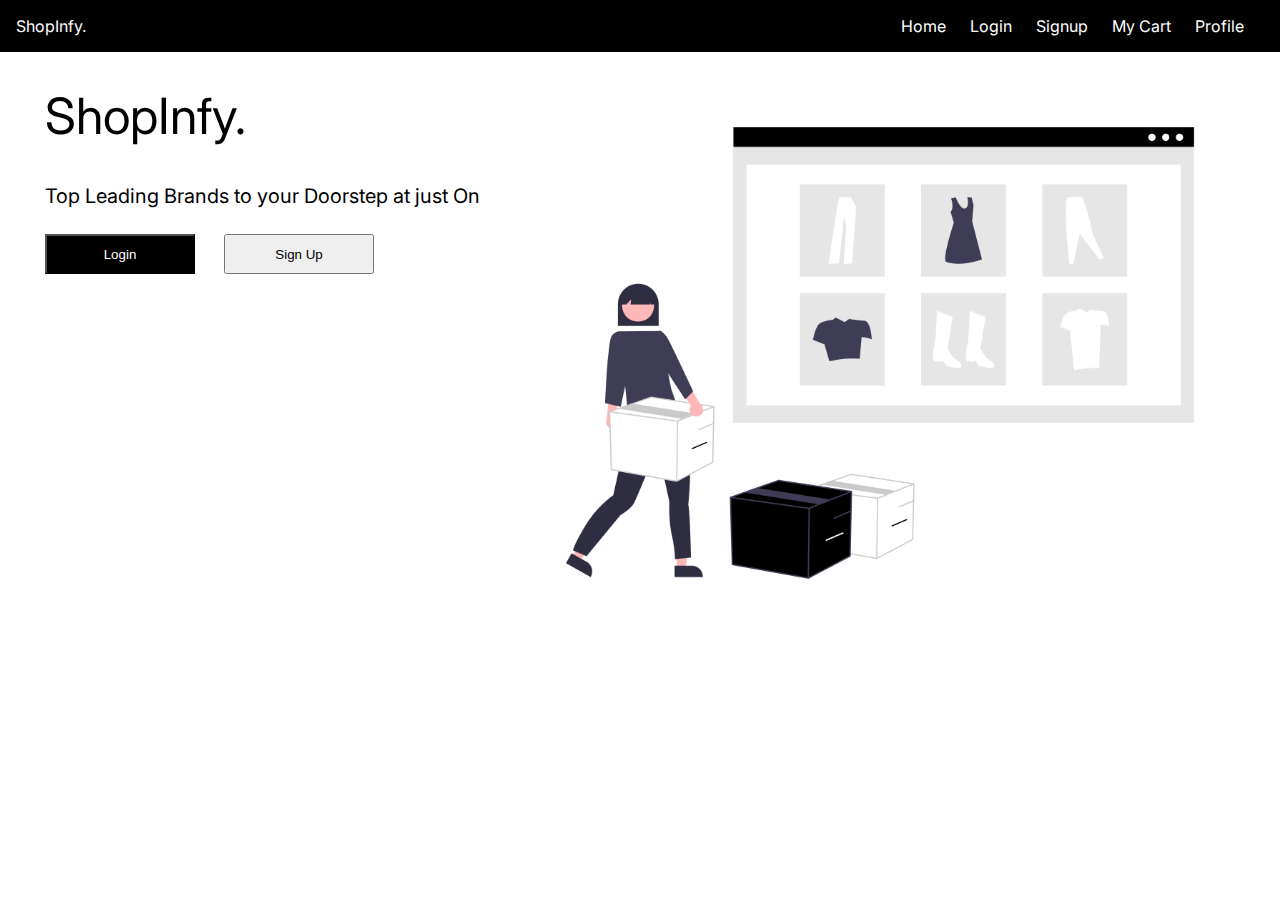
<file: index.html>
<!DOCTYPE html>
<html lang="en">
  <head>
    <meta charset="UTF-8" />
    <meta name="viewport" content="width=device-width, initial-scale=1.0" />
    <title>E-commerce Website</title>
    <link rel="stylesheet" href="style.css" />
    <link rel="icon" type="image/x-icon" href="/favicon.png">
  </head>
  <body>
    <div class="container">
      <div class="navbar">
        <div class="logo">
          <a href="index.html">ShopInfy.</a>
        </div>

        <nav>
          <ul>
            <li><a href="./index.html">Home</a></li>
            <li><a href="./login/index.html">Login</a></li>
            <li><a href="./signup/index.html">Signup</a></li>
            <li><a href="./cart/index.html">My Cart</a></li>
            <li><a href="./profile/index.html">Profile</a></li>
          </ul>
        </nav>
      </div>

      <div class="row">
        <div class="col-1">
          <h1 id="h1">ShopInfy.</h1><br>
          <div>
          <p id="para" style="font-size:20px; white-space:nowrap">Top Leading Brands to your Doorstep at just One Click</p><br>
          </div>
          <button id="login-btn">Login</button>

          <button id="signup-btn">Sign Up</button>
        </div>
        <div class="col-2">
            <img src="./LandingPage.png" alt="landingPage">
        </div>
        <div>
        </div>
      </div>
    </div>
    <script src="./script.js"></script>
  </body>
</html>
</file>
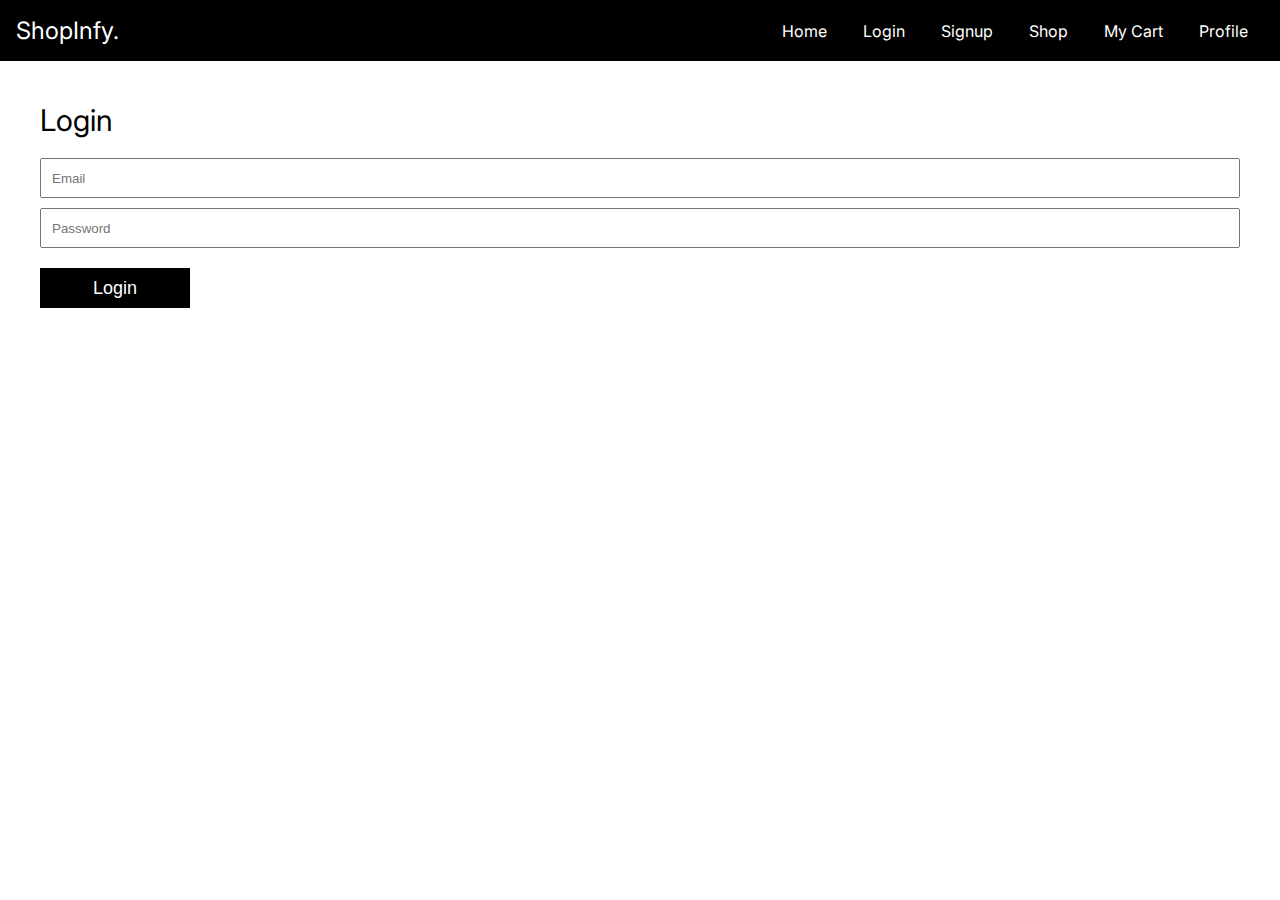
<file: shop/index.html>
<!DOCTYPE html>
<html lang="en">
  <head>
    <meta charset="UTF-8" />
    <meta http-equiv="X-UA-Compatible" content="IE=edge" />
    <meta name="viewport" content="width=device-width, initial-scale=1.0" />
    <title>MeShop.</title>
    <link rel="icon" type="image/x-icon" href="./shop.png">
    <link rel="stylesheet" href="style.css" />
  </head>
  <body>
    <nav>
      <div class="brand">
        <a href="../index.html">ShopInfy.</a>
      </div>
      <div class="nav-items">
        <a href="../index.html">Home</a>
        <a href="../login/index.html">Login</a>
        <a href="../signup/index.html">Signup</a>
        <a href="../shop/index.html">Shop</a>
        <a href="../cart/index.html">My Cart</a>
        <a href="../profile/index.html">Profile</a>
      </div>
    </nav>

    <main>
      <aside>
        <section>
          <title>Price Range</title>
          <ul>
            <li>
              <input id="0-25" type="checkbox" name="prange" value="0-25" />
              <label for="0-25">$0 to $25</label>
            </li>
            <li>
              <input id="25-50" type="checkbox" name="prange" value="25-50" />
              <label for="25-50">$25 to $50</label>
            </li>
            <li>
              <input id="50-100" type="checkbox" name="prange" value="50-100"/>
              <label for="50-100">$50 to $100</label>
            </li>
            <li>
              <input id="100on" type="checkbox" name="prange" value="100+"/>
              <label for="100on">$100 onwards</label>
            </li>
          </ul> 
        </section>
        <section>
          <title>Rating</title>
          <input
            type="range"
            id="range"
            min="0"
            max="5"
            value="0"
            list="values"
          />
          <datalist id="values">
            <option value="0" label="0"></option>
            <option value="1"></option>
            <option value="2"></option>
            <option value="3"></option>
            <option value="4"></option>
            <option value="5" label="5"></option>
          </datalist>
        </section>
        <section>
          <title>Colors</title>
          <ul>
            <li>
              <input id="red" type="checkbox" name="color" />
              <label for="red">Red</label>
            </li>
            <li>
              <input id="blue" type="checkbox" name="color" />
              <label for="blue">Blue</label>
            </li>
            <li>
              <input id="green" type="checkbox" name="color" />
              <label for="green">Green</label>
            </li>
            <li>
              <input id="black" type="checkbox" name="color" />
              <label for="black">Black</label>
            </li>
            <li>
              <input id="white" type="checkbox" name="color" />
              <label for="white">White</label>
            </li>
          </ul>
        </section>
        <section>
          <title>Sizes</title>
          <ul>
            <li>
              <input id="s" type="checkbox" name="color" />
              <label for="s">S</label>
            </li>
            <li>
              <input id="m" type="checkbox" name="color" />
              <label for="m">M</label>
            </li>
            <li>
              <input id="l" type="checkbox" name="color" />
              <label for="l">L</label>
            </li>
            <li>
              <input id="xl" type="checkbox" name="color" />
              <label for="xl">XL</label>
            </li>
          </ul>
        </section>
      </aside>
      <main-content>
        <input id="search" type="text" placeholder="Search" />
        <div class="filters">
          <div id="all" class="filter active">All</div>
          <div id="men" class="filter">Mens</div>
          <div id="women" class="filter">Womens</div>
          <div id="jewellery" class="filter">Jewellery</div>
          <div id="electronics" class="filter">Electronics</div>
        </div>
        <section>
          <div class="items">
            <!-- <div class="item">
              <img src="tshirt.png" alt="Item" />
              <div class="info">
                <div style="margin-bottom: 10px;">Title</div>
                <div class="row">
                  <div class="price">$100</div>
                  <div class="sized">S,M,L</div>
                </div>
                <div class="colors">
                  Colors:
                  <div class="row">
                    <div class="circle" style="background-color: #000"></div>
                    <div class="circle" style="background-color: #4938af"></div>
                    <div class="circle" style="background-color: #203d3e"></div>
                  </div>
                </div>
                <div class="row">Rating:</div>
              </div>
              <button id="addBtn">Add to Cart</button>
            </div> -->
          </div>
        </section>
      </main-content>
    </main>
    <script src="./script.js"></script>
  </body>
</html>
</file>
<file: style.css>
@import url('https://fonts.googleapis.com/css2?family=Inter:wght@200;400;500;700&display=swap');


  * {
    padding: 0;
    margin: 0;
    box-sizing: border-box;
  }
  body{
    font-family: 'Inter', sans-serif;
  }
  .navbar{
    background-color: #000;
    color: white;
    display: flex;
    align-items: center;
    position: sticky;
    z-index: 100;
    border-bottom: 1px solid white;
    padding: 1rem;
    font-size: 1rem;
  }
  
  nav{
    flex: 1;
    text-align: right;
  }
  nav ul{
    display: inline-block;
    list-style-type: none;
    /* font-size: 400; */
  }

  nav ul li{
    display: inline-block;
    margin-right: 20px;
    
  }
  a{
    text-decoration: none;
    color:white;
  }
.container{
    margin: auto;
}

#h1{
  font-family: Inter;
font-size: 50px;
font-weight: 400;
line-height: 97px;
letter-spacing: 0em;
width: 250px;
height: 90px;
margin-top: 15px;
margin-left: 45px;
}

#para{
  margin-left: 45px;
  font-weight: 400;
  font-size:20px;
  Line-height: 36.31px;
}

#login-btn{
  margin-left: 45px;
  background-color: black;

  color: white;
  width: 150px;
  height:40px;
  top:334px;
  left:67px;

}

#signup-btn{
  width: 150px;
height: 40px;
top: 334px;
left: 305px;
margin-left: 25px;
}

img{
  position: absolute;
Width:800px;
Position:absolute;
Right:0;
Top:70px;
}
</file>
<file: shop/style.css>
@import url("https://fonts.googleapis.com/css2?family=Inter:wght@100;200;300;400;500;600;700;800;900&display=swap");

* {
  padding: 0;
  margin: 0;
  box-sizing: border-box;
}

body {
  font-family: "Inter", sans-serif;
  overflow-x: hidden;
}

a {
  color: white;
  text-decoration: none;
}

ul {
  list-style: none;
}

input[type="range"] {
  width: 100%;
  height: 2px;
  margin: 1rem auto;
}

datalist {
  display: flex;
  justify-content: space-between;
  color: white;
  width: 100%;
}

nav {
  display: flex;
  justify-content: space-between;
  align-items: center;
  color: white;
  position: sticky;
  z-index: 100;
  top: 0;

  background-color: black;
  border-bottom: 1px solid white;
  padding: 1rem;
  font-size: 1rem;
}

nav .brand {
  font-size: 1.5rem;
  font-weight: 400;
}

nav .nav-items a {
  margin: 0 1rem;
}

main {
  display: flex;
}

main aside {
  flex: 0.2;
  background-color: black;
  color: white;
  height: 100vh;
  position: fixed;
  padding-top: 1rem;
  width: 11rem;
  padding-bottom: 80px;
  overflow-y:scroll;
}

main main-content {
  display: block;
  width: 100%;
  margin-left: 11rem;
}

aside section {
  padding: 1rem;
  border-bottom: 1px solid white;
  
}

aside section:last-child {
  border-bottom: none;
}

aside section title {
  display: block;
  font-size: 1.5rem;
  margin-bottom: 1rem;
}

aside section li {
  margin-bottom: 0.75rem;
}

aside section label {
  cursor: pointer;
  margin-left: 0.25rem;
}

main-content {
  padding: 1rem;
  position: relative;
}

main-content input {
  padding: 1rem;
  width: 100%;
  position: relative;
  font-size: 1rem;
}

main-content .filters {
  display: flex;
  flex-flow: row wrap;
  margin-top: 1rem;
  gap: 1rem;
}

main-content .filter {
  flex: 1;
  text-align: center;
  padding: 0.5rem 1rem;
  border: 1px solid black;
  cursor: pointer;
}

main-content .active {
  background-color: black;
  color: white;
}

main-content section {
  margin-top: 1.2rem;
}

main-content section title {
  display: block;
  font-size: 1.5rem;
}

main-content .items {
  display: flex;
  flex-flow: row wrap;
  justify-content: space-evenly;
  padding: 1rem 0;
  gap: 1rem;
}

main-content .items .item {
  border: 1px solid black;
  width: 230px;
  display: flex;
  flex-direction: column;
  justify-content: space-between;

}

main-content .items .item img {
  padding: 10px;
  max-width: 100%;
  height: 250px;
}

main-content .items .item .row {
  display: flex;
  justify-content: space-between;
}

main-content .items .item .info {
  padding: 1rem;
}

main-content .items .item button {
  width: 100%;
  border-radius: none;
  border: none;
  padding: 1rem;
  font-size: 1rem;
  color: white;
  background-color: black;
  cursor: pointer;
}

main-content .items .item .colors {
  display: flex;
  margin: 1rem 0;
}

main-content .items .item .circle {
  width: 20px;
  height: 20px;
  border-radius: 100%;
  margin: 0 5px;
}
</file>
